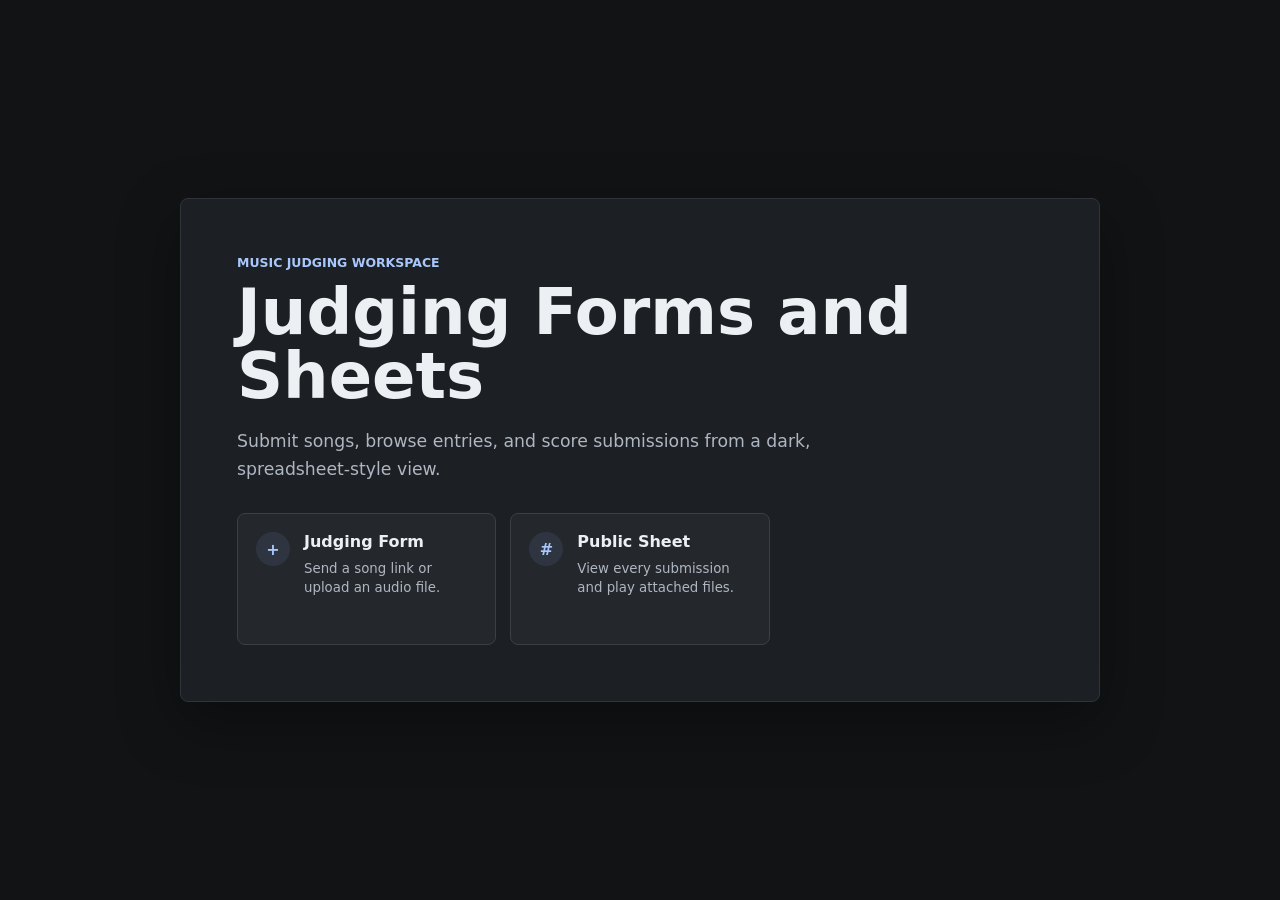
<file: index.html>
<!doctype html>
<html lang="en">
  <head>
    <meta charset="utf-8">
    <meta name="viewport" content="width=device-width, initial-scale=1">
    <title>Music Judging</title>
    <link rel="stylesheet" href="styles.css">
  </head>
  <body>
    <main class="home-shell">
      <section class="home-panel">
        <p class="eyebrow">Music judging workspace</p>
        <h1>Judging Forms and Sheets</h1>
        <p class="lede">Submit songs, browse entries, and score submissions from a dark, spreadsheet-style view.</p>
        <nav class="home-actions" aria-label="Main pages">
          <a class="action-card" href="form.html">
            <span class="action-icon" aria-hidden="true">+</span>
            <span>
              <strong>Judging Form</strong>
              <small>Send a song link or upload an audio file.</small>
            </span>
          </a>
          <a class="action-card" href="sheet.html">
            <span class="action-icon" aria-hidden="true">#</span>
            <span>
              <strong>Public Sheet</strong>
              <small>View every submission and play attached files.</small>
            </span>
          </a>
        </nav>
      </section>
    </main>
  </body>
</html>
</file>
<file: styles.css>
:root {
  color-scheme: dark;
  --bg: #111315;
  --panel: #1c1f23;
  --panel-2: #24282d;
  --line: #3b4047;
  --line-soft: #2f343a;
  --text: #edf0f3;
  --muted: #aeb6c1;
  --accent: #8ab4f8;
  --accent-strong: #a8c7fa;
  --danger: #f28b82;
  --success: #81c995;
  --shadow: 0 20px 60px rgba(0, 0, 0, 0.34);
  font-family: Inter, ui-sans-serif, system-ui, -apple-system, BlinkMacSystemFont, "Segoe UI", sans-serif;
}

* {
  box-sizing: border-box;
}

body {
  margin: 0;
  min-height: 100vh;
  background: var(--bg);
  color: var(--text);
}

a {
  color: inherit;
}

.home-shell {
  min-height: 100vh;
  display: grid;
  place-items: center;
  padding: 32px;
}

.home-panel {
  width: min(920px, 100%);
  padding: clamp(28px, 5vw, 56px);
  background: var(--panel);
  border: 1px solid var(--line-soft);
  border-radius: 8px;
  box-shadow: var(--shadow);
}

.eyebrow {
  margin: 0 0 10px;
  color: var(--accent-strong);
  font-size: 0.78rem;
  font-weight: 700;
  letter-spacing: 0;
  text-transform: uppercase;
}

h1 {
  margin: 0;
  font-size: clamp(2rem, 6vw, 4rem);
  line-height: 1;
  letter-spacing: 0;
}

.lede {
  max-width: 620px;
  margin: 20px 0 30px;
  color: var(--muted);
  font-size: 1.08rem;
  line-height: 1.6;
}

.home-actions {
  display: grid;
  grid-template-columns: repeat(3, minmax(0, 1fr));
  gap: 14px;
}

.action-card {
  display: flex;
  gap: 14px;
  min-height: 132px;
  padding: 18px;
  text-decoration: none;
  background: var(--panel-2);
  border: 1px solid var(--line);
  border-radius: 8px;
  transition: border-color 160ms ease, transform 160ms ease;
}

.action-card:hover,
.action-card:focus-visible {
  border-color: var(--accent);
  transform: translateY(-2px);
  outline: none;
}

.action-icon {
  display: grid;
  flex: 0 0 34px;
  width: 34px;
  height: 34px;
  place-items: center;
  border-radius: 50%;
  background: #2f3540;
  color: var(--accent-strong);
  font-weight: 800;
}

.action-card strong,
.action-card small {
  display: block;
}

.action-card strong {
  margin-bottom: 8px;
  font-size: 1rem;
}

.action-card small {
  color: var(--muted);
  line-height: 1.45;
}

.topbar {
  position: sticky;
  top: 0;
  z-index: 10;
  display: flex;
  align-items: center;
  justify-content: space-between;
  gap: 20px;
  padding: 14px clamp(16px, 4vw, 40px);
  background: rgba(28, 31, 35, 0.94);
  border-bottom: 1px solid var(--line-soft);
  backdrop-filter: blur(16px);
}

.brand {
  font-weight: 750;
  text-decoration: none;
}

.topbar nav {
  display: flex;
  gap: 4px;
}

.topbar nav a {
  padding: 9px 12px;
  color: var(--muted);
  text-decoration: none;
  border-radius: 6px;
}

.topbar nav a:hover,
.topbar nav a[aria-current="page"] {
  color: var(--text);
  background: #2a2f35;
}

.page-wrap {
  width: min(1220px, 100%);
  margin: 0 auto;
  padding: clamp(24px, 4vw, 44px) clamp(14px, 3vw, 30px);
}

.page-wrap.narrow {
  width: min(760px, 100%);
}

.form-card {
  overflow: hidden;
  background: var(--panel);
  border: 1px solid var(--line-soft);
  border-radius: 8px;
  box-shadow: var(--shadow);
}

.form-head {
  padding: 30px 30px 22px;
  border-top: 10px solid var(--accent);
  border-bottom: 1px solid var(--line-soft);
}

.form-head h1,
.sheet-head h1 {
  font-size: clamp(1.9rem, 4vw, 3rem);
}

.form-head p:not(.eyebrow) {
  margin: 14px 0 0;
  color: var(--muted);
}

form {
  display: grid;
  gap: 22px;
  padding: 28px 30px 30px;
}

.field {
  display: grid;
  gap: 9px;
}

.field span {
  font-weight: 650;
}

.field small,
.hint {
  color: var(--muted);
  font-weight: 500;
}

input,
textarea {
  width: 100%;
  min-height: 46px;
  padding: 12px 14px;
  color: var(--text);
  background: #14171a;
  border: 1px solid var(--line);
  border-radius: 6px;
  font: inherit;
}

textarea {
  resize: vertical;
}

input:focus,
textarea:focus {
  border-color: var(--accent);
  outline: 2px solid rgba(138, 180, 248, 0.22);
}

input[type="file"] {
  padding: 10px;
}

.file-preview {
  padding: 12px;
  color: var(--muted);
  background: #15191d;
  border: 1px solid var(--line-soft);
  border-radius: 6px;
}

.message {
  min-height: 24px;
  margin: 0;
  color: var(--muted);
}

.message.error {
  color: var(--danger);
}

.message.success {
  color: var(--success);
}

.firebase-status {
  display: inline-flex;
  align-items: center;
  min-height: 30px;
  margin-top: 16px;
  padding: 5px 10px;
  color: var(--muted);
  background: #15191d;
  border: 1px solid var(--line-soft);
  border-radius: 6px;
  font-size: 0.86rem;
  font-weight: 650;
}

.firebase-status.connected {
  color: var(--success);
  border-color: rgba(129, 201, 149, 0.45);
}

.firebase-status.disconnected {
  color: var(--danger);
  border-color: rgba(242, 139, 130, 0.45);
}

.button-row,
.sheet-head {
  display: flex;
  align-items: center;
  justify-content: space-between;
  gap: 14px;
}

.primary-btn,
.secondary-btn,
.mini-btn {
  display: inline-flex;
  align-items: center;
  justify-content: center;
  min-height: 42px;
  padding: 0 16px;
  border: 1px solid transparent;
  border-radius: 6px;
  font: inherit;
  font-weight: 700;
  text-decoration: none;
  cursor: pointer;
}

.primary-btn {
  color: #0b1016;
  background: var(--accent-strong);
}

.primary-btn:hover {
  background: #c3d8ff;
}

.secondary-btn,
.mini-btn {
  color: var(--accent-strong);
  background: transparent;
  border-color: var(--line);
}

.secondary-btn:hover,
.mini-btn:hover {
  background: #252b32;
}

.danger-btn {
  color: #1b0d0b;
  background: var(--danger);
}

.danger-btn:hover {
  background: #ffb4ac;
}

.compact {
  min-height: 38px;
}

.sheet-head {
  margin-bottom: 20px;
}

.table-frame {
  overflow: hidden;
  background: var(--panel);
  border: 1px solid var(--line-soft);
  border-radius: 8px;
  box-shadow: var(--shadow);
}

.sheet-status {
  padding: 13px 16px;
  color: var(--muted);
  border-bottom: 1px solid var(--line-soft);
}

.table-scroll {
  overflow-x: auto;
}

table {
  width: 100%;
  min-width: 920px;
  border-collapse: collapse;
}

th,
td {
  padding: 12px 14px;
  text-align: left;
  vertical-align: top;
  border-right: 1px solid var(--line-soft);
  border-bottom: 1px solid var(--line-soft);
}

th {
  position: sticky;
  top: 0;
  z-index: 1;
  color: #d5dbe4;
  background: #20242a;
  font-size: 0.82rem;
  font-weight: 750;
}

td {
  color: var(--text);
  background: #181b1f;
}

tr:nth-child(even) td {
  background: #1b1f24;
}

.muted {
  color: var(--muted);
}

.link-cell {
  max-width: 240px;
  overflow-wrap: anywhere;
}

.audio-cell {
  display: grid;
  min-width: 260px;
  gap: 8px;
}

audio {
  width: 100%;
  max-width: 320px;
  height: 36px;
}

.score-input {
  width: 86px;
}

.judge-note {
  min-width: 260px;
}

.save-state {
  display: block;
  margin-top: 8px;
  min-height: 18px;
  color: var(--muted);
  font-size: 0.82rem;
}

.action-stack {
  display: grid;
  gap: 8px;
  min-width: 110px;
}

@media (max-width: 760px) {
  .home-actions {
    grid-template-columns: 1fr;
  }

  .topbar {
    align-items: flex-start;
    flex-direction: column;
  }

  .topbar nav {
    width: 100%;
    overflow-x: auto;
  }

  .button-row,
  .sheet-head {
    align-items: stretch;
    flex-direction: column;
  }

  .primary-btn,
  .secondary-btn {
    width: 100%;
  }
}
</file>
